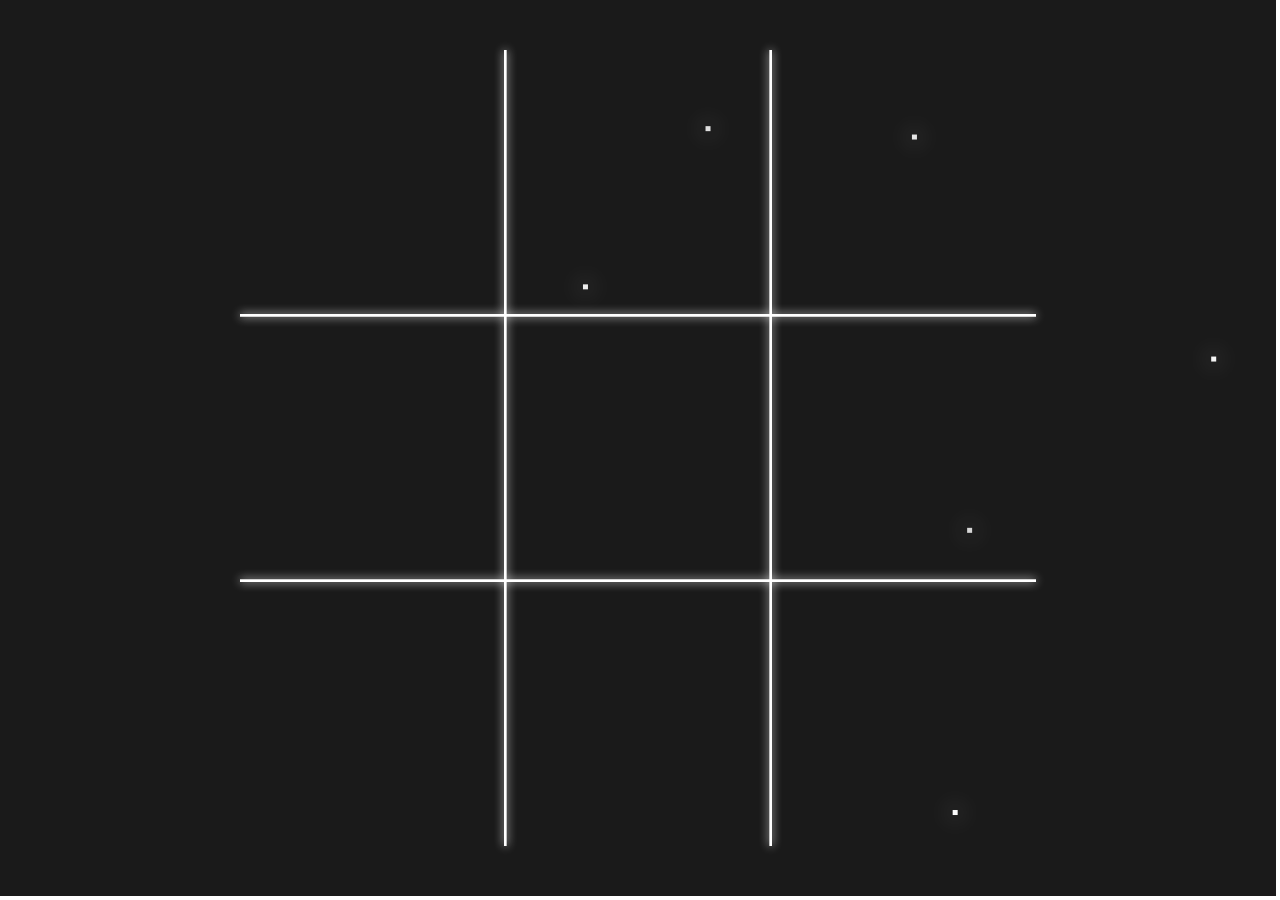
<file: index.html>
<!doctype html><html lang="en"><head><meta charset="utf-8"/><link rel="icon" href="/favicon.ico"/><meta name="viewport" content="width=device-width,initial-scale=1"/><meta name="theme-color" content="#000000"/><meta name="description" content="Web site created using create-react-app"/><link rel="apple-touch-icon" href="/logo192.png"/><link rel="manifest" href="/manifest.json"/><title>React App</title><script defer="defer" src="/static/js/main.5d630a6a.js"></script><link href="/static/css/main.073c9b0a.css" rel="stylesheet"></head><body><noscript>You need to enable JavaScript to run this app.</noscript><div id="root"></div></body></html>
</file>
<file: static/css/main.073c9b0a.css>
body{-webkit-font-smoothing:antialiased;-moz-osx-font-smoothing:grayscale;font-family:-apple-system,BlinkMacSystemFont,Segoe UI,Roboto,Oxygen,Ubuntu,Cantarell,Fira Sans,Droid Sans,Helvetica Neue,sans-serif;margin:0}code{font-family:source-code-pro,Menlo,Monaco,Consolas,Courier New,monospace}.App{text-align:center}.App-logo{height:40vmin;pointer-events:none}@media (prefers-reduced-motion:no-preference){.App-logo{-webkit-animation:App-logo-spin 20s linear infinite;animation:App-logo-spin 20s linear infinite}}.App-header{align-items:center;background-color:#282c34;color:#fff;display:flex;flex-direction:column;font-size:calc(10px + 2vmin);justify-content:center;min-height:100vh}.App-link{color:#61dafb}@-webkit-keyframes App-logo-spin{0%{-webkit-transform:rotate(0deg);transform:rotate(0deg)}to{-webkit-transform:rotate(1turn);transform:rotate(1turn)}}@keyframes App-logo-spin{0%{-webkit-transform:rotate(0deg);transform:rotate(0deg)}to{-webkit-transform:rotate(1turn);transform:rotate(1turn)}}
/*# sourceMappingURL=main.073c9b0a.css.map*/
</file>
